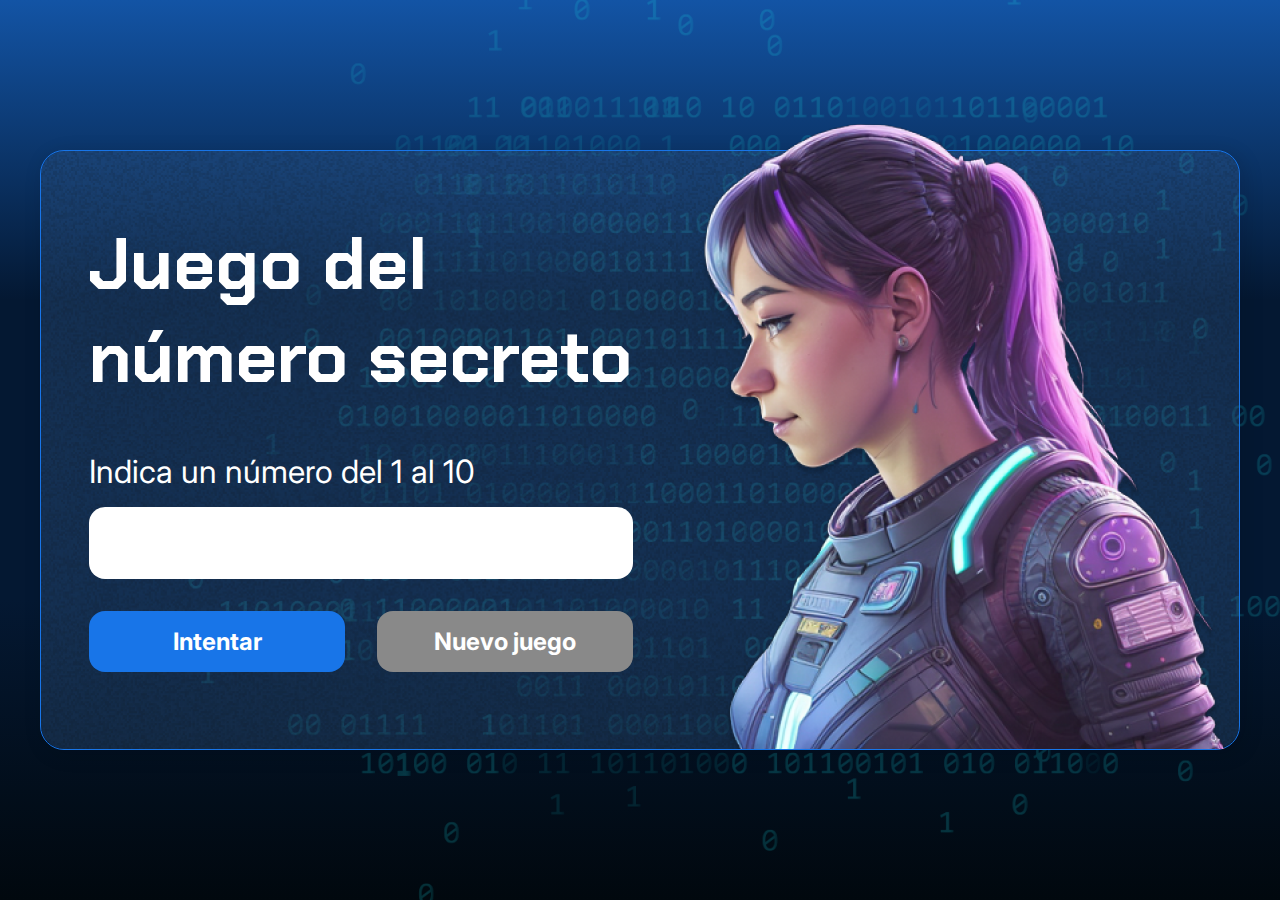
<file: Logica de programación/Explorar funciones y listas/2035-logica-programacion-2-Aula1/index.html>
<!DOCTYPE html>
<html lang="pt-br">

<head>
    <meta charset="UTF-8">
    <meta name="viewport" content="width=device-width, initial-scale=1.0">
    <link rel="preconnect" href="https://fonts.googleapis.com">
    <link rel="preconnect" href="https://fonts.gstatic.com" crossorigin>
    <link href="https://fonts.googleapis.com/css2?family=Chakra+Petch:wght@700&family=Inter:wght@400;700&display=swap"
        rel="stylesheet">
    <link rel="stylesheet" href="style.css">
    <title>JS Game</title>
</head>

<body>

    <div class="container">
        <div class="container__contenido">
            <div class="container__informaciones">
                <div class="container__texto">
                    <h1></h1>
                    <p class="texto__parrafo"></p>
                </div>
                <input type="number" id="valorUsuario" min="1" max="10" class="container__input">
                <div class="chute container__botones">
                    <button onclick="verificarIntento();" class="container__boton">Intentar</button>
                    <button onclick="reiniciarJuego();" class="container__boton" id="reiniciar" disabled>Nuevo juego</button>
                </div>
            </div>
            <img src="./img/ia.png" alt="Una persona mirando a la izquierda" class="container__imagen-persona" />
        </div>
    </div>




    <script src="app.js" defer></script>
</body>

</html>
</file>
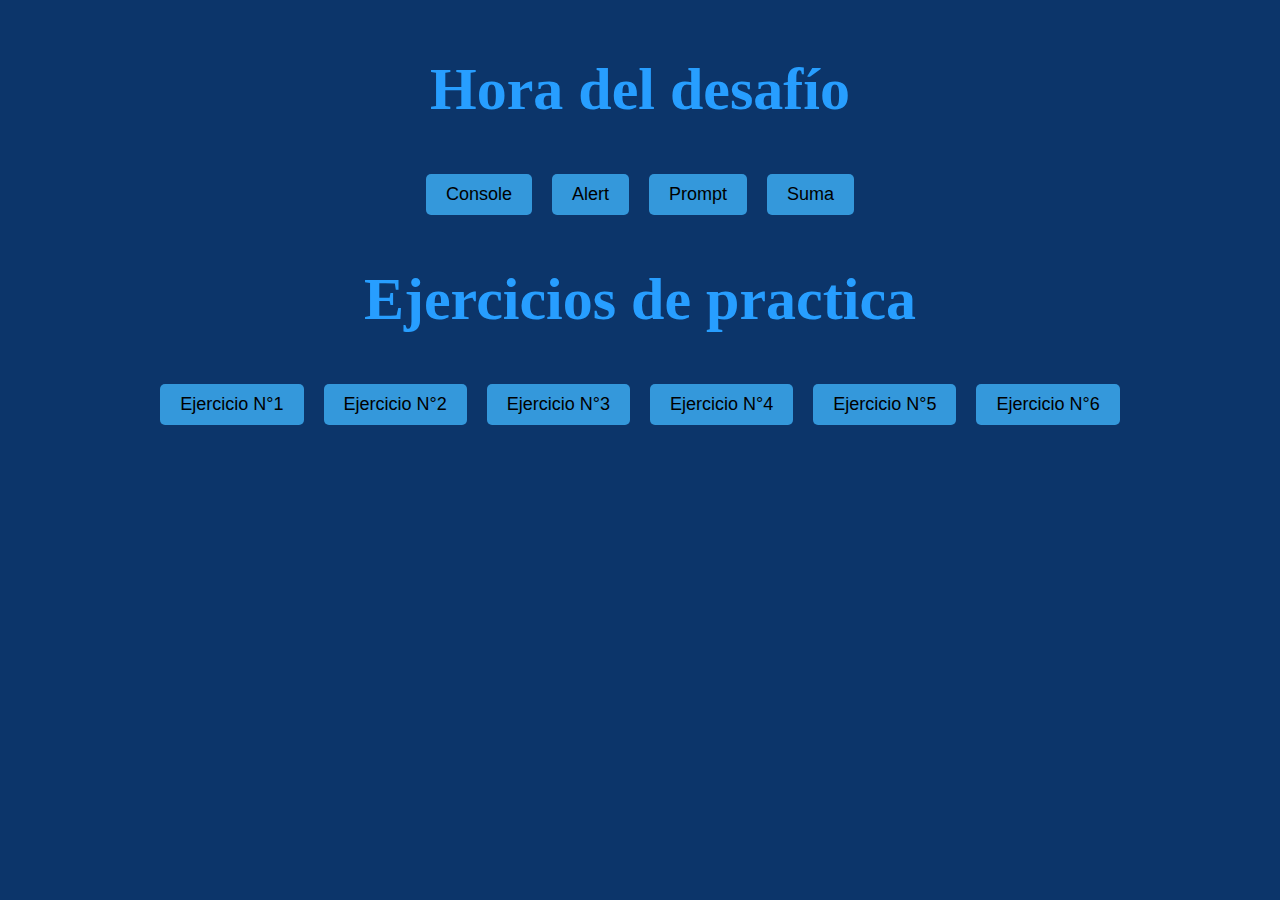
<file: Logica de programación/Explorar funciones y listas/js-curso-2-main/index.html>
<!DOCTYPE html>
<html lang="en">
<head>
    <meta charset="UTF-8">
    <meta name="viewport" content="width=device-width, initial-scale=1.0">
    <link rel="stylesheet" href="style.css">
    <title>Document</title>
</head>
<body>
    <header>
        <h1></h1>
    </header>
    <main class="container">
        <button onclick="botonConsole()" class="button">Console</button>
        <button onclick="botonAlerta()" class="button">Alert</button>
        <button onclick="botonPrompt()" class="button">Prompt</button>
        <button onclick="botonSuma()" class="button">Suma</button>
    </main>
    <header>
    <h1>Ejercicios de practica</h1>
    </header>
    <main class="container">
        <button onclick="botonConsole()" class="button">Ejercicio N°1</button>
        <button onclick="botonAlerta()" class="button">Ejercicio N°2</button>
        <button onclick="botonPrompt()" class="button">Ejercicio N°3</button>
        <button onclick="botonSuma()" class="button">Ejercicio N°4</button>
        <button onclick="botonSuma()" class="button">Ejercicio N°5</button>
        <button onclick="botonSuma()" class="button">Ejercicio N°6</button>
    </main>
      <script src="app.js"></script>
</body>
</html>
</file>
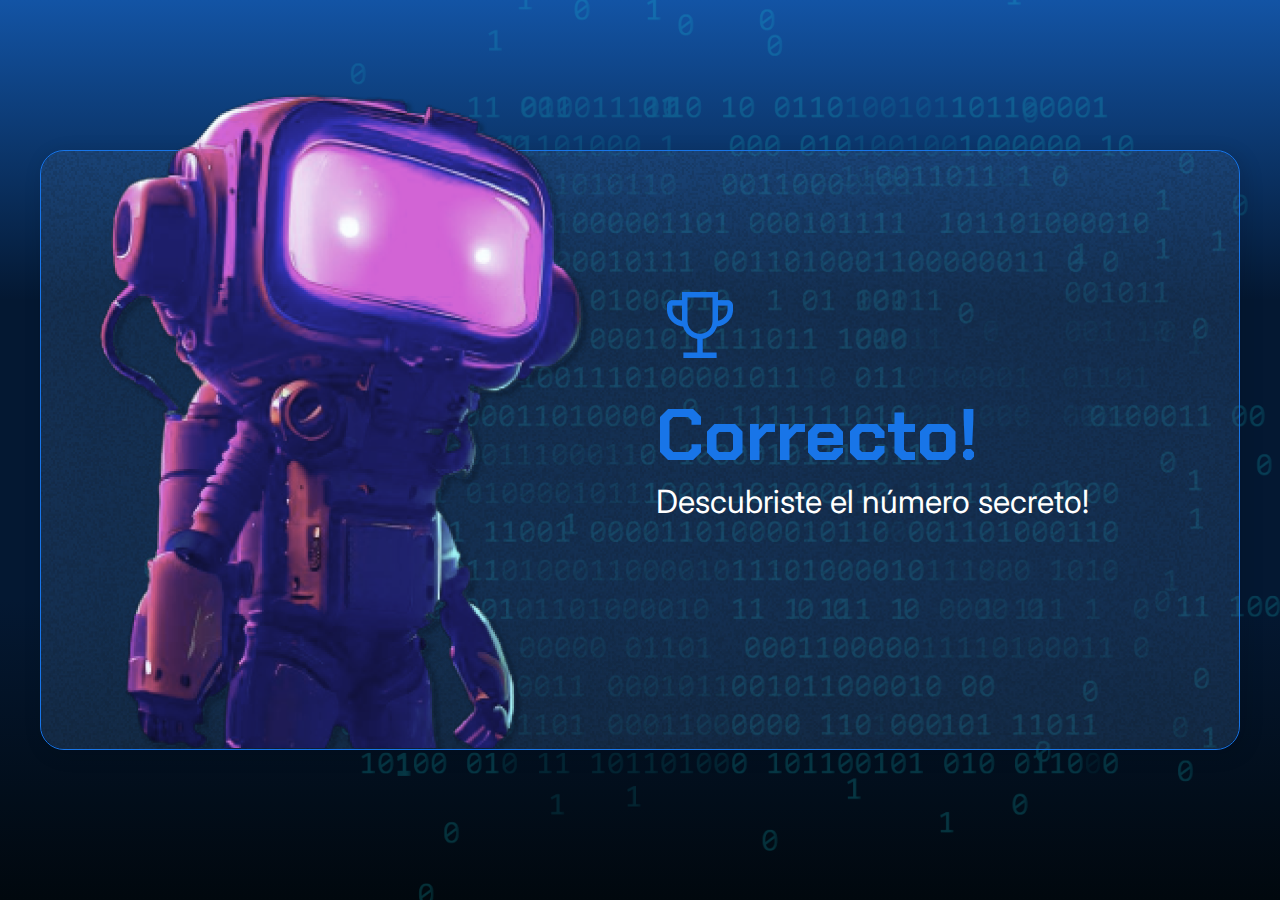
<file: Logica de programación/Iniciando con Javascript/2034-logica-programacion-1-Aula1/index.html>
<!DOCTYPE html>
<html lang="en">

<head>
    <meta charset="UTF-8">
    <meta name="viewport" content="width=device-width, initial-scale=1.0">
    <link rel="preconnect" href="https://fonts.googleapis.com">
    <link rel="preconnect" href="https://fonts.gstatic.com" crossorigin>
    <link href="https://fonts.googleapis.com/css2?family=Chakra+Petch:wght@700&family=Inter:wght@400;700&display=swap"
        rel="stylesheet">
    <link rel="stylesheet" href="style.css">
    <title>JS Game</title>
</head>

<body>
    <div class="container">
        <div class="container__contenido">
            <img src="./img/robot.png" alt="Robot" class="container__imagen-robot" />
            <div class="container__informaciones">
                <img src="./img/trophy.png" alt="Icono de trofeo" />
                 <div class="container__texto">
                    <h1><span class="container__texto-azul">Correcto!</span></h1>
                    <h2>Descubriste el número secreto!</h2>
                </div>
            </div>
        </div>
    </div>
    <script src="app.js"></script>
</body>
</html>
</file>
<file: Logica de programación/Explorar funciones y listas/2035-logica-programacion-2-Aula1/style.css>
* {
    box-sizing: border-box;
    margin: 0;
    padding: 0;
    color: white;
}

body {
    background: linear-gradient(#1354A5 0%, #041832 33.33%, #041832 66.67%, #01080E 100%);
    height: 100vh;
    display: flex;
    align-items: center;
    justify-content: center;
}


body::before {
    background-image: url("img/code.png");
    background-repeat: no-repeat;
    background-position: right;
    content: "";
    display: block;
    position: absolute;
    width: 100%;
    height: 100%;
    opacity: 0.4;
}

.container {
    width: 1200px;
    height: 600px;
    display: flex;
    align-items: center;
    justify-content: space-between;
    border-radius: 24px;
    border: 1px solid #1875E8;
    box-shadow: 4px 4px 20px 0px rgba(1, 8, 14, 0.15);
    background-image: url("img/Ruido.png");
    background-size: 100% 100%;
    position: relative;
}


.container__contenido {
    display: flex;
    align-items: center;
    position: absolute;
    bottom: 0;
}

.container__informaciones {
    flex: 1;
    padding: 3rem;
}

.container__boton {
    border-radius: 16px;
    background: #1875E8;
    padding: 16px 24px;
    width: 100%;
    font-size: 24px;
    font-weight: 700;
    border: none;
    margin-top: 2rem;
}

.container__boton:disabled {
    background: #898989;
}

.container__texto {
    margin: 16px 0 16px 0;
}

.container__texto-azul {
    color: #1875E8;
}

.container__input {
    width: 100%;
    height: 72px;
    border-radius: 16px;
    background-color: #FFF;
    border: none;
    color: #1875E8;
    padding: 2rem;
    font-size: 24px;
    font-weight: 700;
    font-family: 'Inter', sans-serif;
}

.container__botones {
    display: flex;
    gap: 2em;
}

h1 {
    font-family: 'Chakra Petch', sans-serif;
    font-size: 72px;
    padding-bottom: 3rem;
}

p,
button {
    font-family: 'Inter', sans-serif;
}

.texto__parrafo {
    font-size: 32px;
    font-weight: 400;
}
</file>
<file: Logica de programación/Explorar funciones y listas/js-curso-2-main/style.css>
header {
  text-align: center;
  font-size: 30px;
  color: #279EFF;
}

main, html {
  margin: 0;
  padding: 0;
  height: 50%;
  display: flex;
  justify-content: center;
  align-items: center;
  background-color: #0C356A;
}

.container {
  text-align: center;
  color: #279EFF;
}

.button {
  padding: 10px 20px;
  margin: 10px;
  font-size: 18px;
  border: none;
  background-color: #3498db;
  cursor: pointer;
  border-radius: 5px;
}

.button:hover {
  background-color: #2980b9;
}
</file>
<file: Logica de programación/Iniciando con Javascript/2034-logica-programacion-1-Aula1/style.css>
* {
    box-sizing: border-box;
    margin: 0;
    padding: 0;
    color: white;
}

body {
    background: linear-gradient(#1354A5 0%, #041832 33.33%, #041832 66.67%, #01080E 100%);
    height: 100vh;
    display: flex;
    align-items: center;
    justify-content: center;
}


body::before {
    background-image: url("img/code.png");
    background-repeat: no-repeat;
    background-position: right;
    content: "";
    display: block;
    position: absolute;
    width: 100%;
    height: 100%;
    opacity: 0.4;
}

.container {
    width: 1200px;
    height: 600px;
    display: flex;
    align-items: center;
    justify-content: space-between;
    border-radius: 24px;
    border: 1px solid #1875E8;
    box-shadow: 4px 4px 20px 0px rgba(1, 8, 14, 0.15);
    background-image: url("img/Ruido.png");
    background-size: 100% 100%;
    position: relative;
}

.container__contenido {
    display: flex;
    align-items: center;
    position: absolute;
    bottom: 0;
}

.container__informaciones {
    flex: 1;
    padding: 20px;
}

.container__boton {
    border-radius: 16px;
    background: #1875E8;
    padding: 16px 24px;
    width: 100%;
    font-size: 24px;
    font-weight: 700;
    border: none;
    margin-top: 16px;
}

.container__texto {
    margin: 16px 0 16px 0;
}

.container__texto-azul {
    color: #1875E8;
}

h1 {
    font-family: 'Chakra Petch', sans-serif;
    font-size: 72px;
}

h2,
p,
button {
    font-family: 'Inter', sans-serif;
}

h2 {
    font-size: 32px;
    font-weight: 400;
}
</file>
